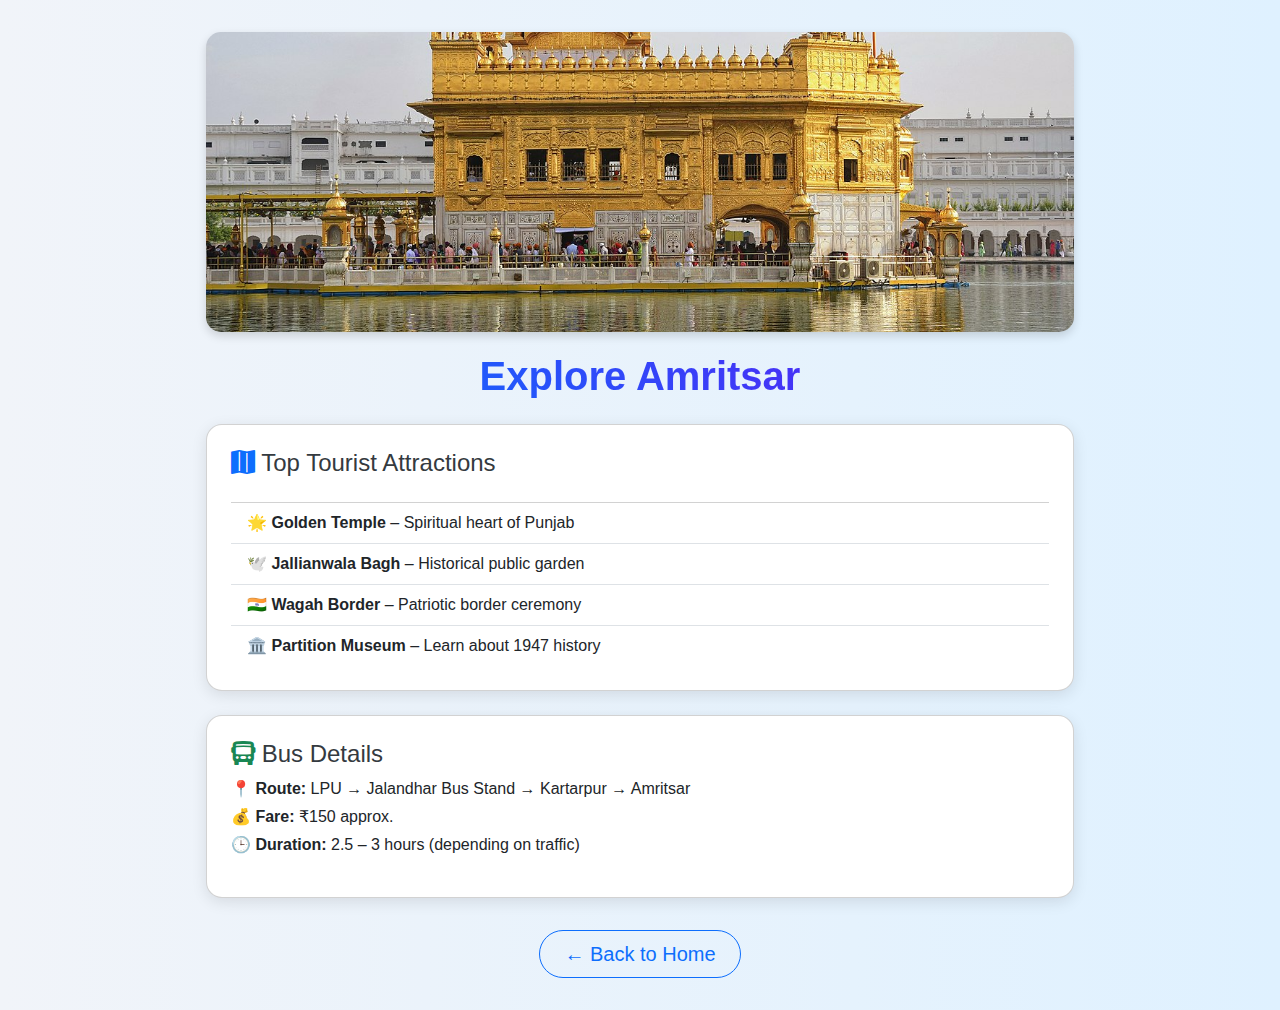
<file: BUSSBUDDY/amritsar.html>
<!DOCTYPE html>
<html lang="en">
<head>
  <meta charset="UTF-8">
  <meta name="viewport" content="width=device-width, initial-scale=1">
  <title>Explore Amritsar - BusBuddy</title>
  <link href="https://cdn.jsdelivr.net/npm/bootstrap@5.3.0/dist/css/bootstrap.min.css" rel="stylesheet">

  <style>
    body {
      background: linear-gradient(to right, #f1f4f9, #dff1ff);
      font-family: 'Segoe UI', sans-serif;
    }
    .main-container {
      max-width: 900px;
      margin: auto;
      padding: 2rem 1rem;
    }
    .header-img {
      max-height: 300px;
      width: 100%;
      object-fit: cover;
      border-radius: 15px;
      margin-bottom: 20px;
      box-shadow: 0 4px 10px rgba(0,0,0,0.15);
    }
    .title-text {
      font-size: 2.5rem;
      font-weight: 700;
      background: -webkit-linear-gradient(45deg, #007bff, #6610f2);
      -webkit-background-clip: text;
      -webkit-text-fill-color: transparent;
      text-align: center;
      margin-bottom: 1.5rem;
    }
    .card {
      border-radius: 1rem;
      box-shadow: 0 4px 15px rgba(0, 0, 0, 0.1);
      margin-bottom: 1.5rem;
    }
    .card h4 {
      color: #343a40;
    }
    .back-btn {
      margin-top: 2rem;
    }
  </style>
</head>
<body>

  <div class="main-container">

    <!-- Image at the Top -->
    <img src="goldentemple.jpg" alt="Golden Temple" class="header-img">

    <!-- Heading -->
    <h1 class="title-text">Explore Amritsar</h1>

    <!-- Tourist Spots -->
    <div class="card p-4">
      <h4><i class="bi bi-map-fill text-primary"></i> Top Tourist Attractions</h4>
      <ul class="list-group list-group-flush mt-3">
        <li class="list-group-item">🌟 <strong>Golden Temple</strong> – Spiritual heart of Punjab</li>
        <li class="list-group-item">🕊️ <strong>Jallianwala Bagh</strong> – Historical public garden</li>
        <li class="list-group-item">🇮🇳 <strong>Wagah Border</strong> – Patriotic border ceremony</li>
        <li class="list-group-item">🏛️ <strong>Partition Museum</strong> – Learn about 1947 history</li>
      </ul>
    </div>

    <!-- Fare Details -->
    <div class="card p-4">
      <h4><i class="bi bi-bus-front-fill text-success"></i> Bus Details</h4>
      <p class="mb-1"><strong>📍 Route:</strong> LPU → Jalandhar Bus Stand → Kartarpur → Amritsar</p>
      <p class="mb-1"><strong>💰 Fare:</strong> ₹150 approx.</p>
      <p><strong>🕒 Duration:</strong> 2.5 – 3 hours (depending on traffic)</p>
    </div>

    <!-- Back to Home -->
    <div class="text-center back-btn">
      <a href="index.html" class="btn btn-outline-primary btn-lg px-4 rounded-pill">← Back to Home</a>
    </div>

  </div>

  <!-- Bootstrap Icons -->
  <link href="https://cdn.jsdelivr.net/npm/bootstrap-icons@1.10.5/font/bootstrap-icons.css" rel="stylesheet">
</body>
</html>
</file>
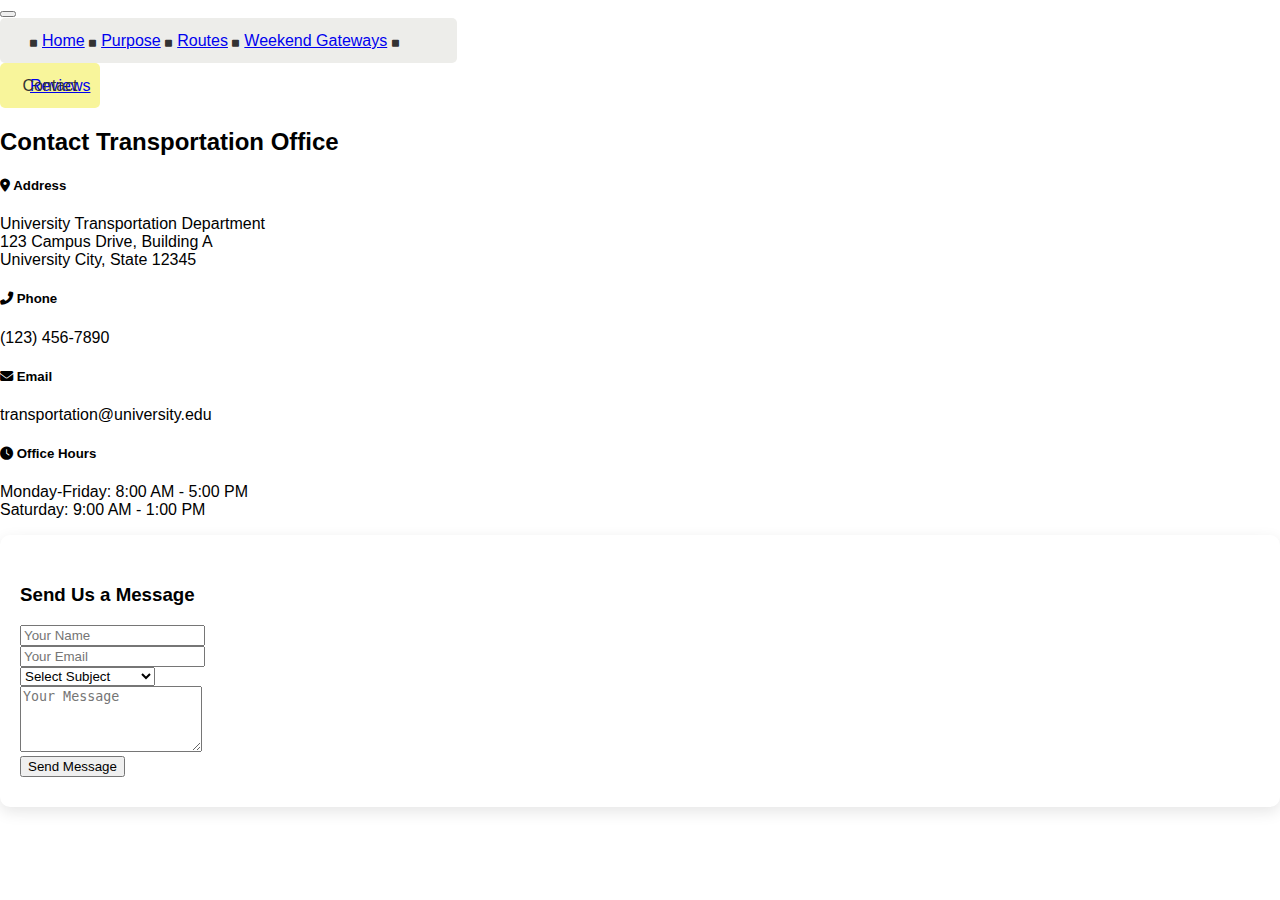
<file: BUSSBUDDY/Contact.html>
<!DOCTYPE html>
<html lang="en">
<head>
    <meta charset="UTF-8">
    <meta name="viewport" content="width=device-width, initial-scale=1.0">
    <title>Contact | BusBuddy</title>
    <link rel="stylesheet" href="Style.css">
    <link href="https://cdn.jsdelivr.net/npm/bootstrap@5.3.5/dist/css/bootstrap.min.css" rel="stylesheet"
        integrity="sha384-SgOJa3DmI69IUzQ2PVdRZhwQ+dy64/BUtbMJw1MZ8t5HZApcHrRKUc4W0kG879m7" crossorigin="anonymous">
    <link rel="stylesheet" href="https://cdnjs.cloudflare.com/ajax/libs/font-awesome/6.4.0/css/all.min.css">
</head>
<body>

    <nav class="navbar navbar-expand-lg custom-navbar fixed-top">
        <div class="container-fluid">
            <button class="navbar-toggler" type="button" data-bs-toggle="collapse" data-bs-target="#navbarContent">
                <span class="navbar-toggler-icon"></span>
            </button>

            <div class="collapse navbar-collapse" id="navbarContent">
                <div class="d-flex flex-lg-row align-items-center w-100 px-5 pt-3">
                    <div class="nav-links-container d-flex flex-lg-row">
                        <a href="Index.html" class="nav-link"><i class="fa-duotone fa-solid fa-square"></i>Home</a>
                        <a href="Purpose.html" class="nav-link"><i class="fa-duotone fa-solid fa-square"></i>Purpose</a>
                        <a href="Routes.html" class="nav-link"><i class="fa-duotone fa-solid fa-square"></i>Routes</a>
                        <a href="Getaways.html" class="nav-link"><i class="fa-duotone fa-solid fa-square"></i>Weekend Gateways</a>
                        <a href="Reviews.html" class="nav-link"><i class="fa-duotone fa-solid fa-square"></i>Reviews</a>
                    </div>
                    <div class="contact-container ms-auto">
                        <a href="#" class="contact-link">Contact</a>
                    </div>
                </div>
            </div>
        </div>
    </nav>

    <section id="contact" class="py-5 mt-4">
        <div class="container">
            <div class="row">
                <div class="col-lg-6 mb-4">
                    <h2 class="fw-bold mb-4">Contact Transportation Office</h2>
                    <div class="mb-4">
                        <h5><i class="fas fa-map-marker-alt text-primary me-2"></i> Address</h5>
                        <p>University Transportation Department<br>123 Campus Drive, Building A<br>University City, State 12345</p>
                    </div>
                    <div class="mb-4">
                        <h5><i class="fas fa-phone-alt text-primary me-2"></i> Phone</h5>
                        <p>(123) 456-7890</p>
                    </div>
                    <div class="mb-4">
                        <h5><i class="fas fa-envelope text-primary me-2"></i> Email</h5>
                        <p>transportation@university.edu</p>
                    </div>
                    <div class="mb-4">
                        <h5><i class="fas fa-clock text-primary me-2"></i> Office Hours</h5>
                        <p>Monday-Friday: 8:00 AM - 5:00 PM<br>Saturday: 9:00 AM - 1:00 PM</p>
                    </div>
                </div>
                <div class="col-lg-6">
                    <div class="feature-card">
                        <h3 class="mb-4">Send Us a Message</h3>
                        <form>
                            <div class="mb-3">
                                <input type="text" class="form-control" placeholder="Your Name">
                            </div>
                            <div class="mb-3">
                                <input type="email" class="form-control" placeholder="Your Email">
                            </div>
                            <div class="mb-3">
                                <select class="form-select">
                                    <option selected>Select Subject</option>
                                    <option>Route Information</option>
                                    <option>Schedule Question</option>
                                    <option>Complaint</option>
                                    <option>Compliment</option>
                                    <option>Other</option>
                                </select>
                            </div>
                            <div class="mb-3">
                                <textarea class="form-control" rows="4" placeholder="Your Message"></textarea>
                            </div>
                            <button type="submit" class="btn btn-primary">Send Message</button>
                        </form>
                    </div>
                </div>
            </div>
        </div>
    </section>
</body>
</html>
</file>
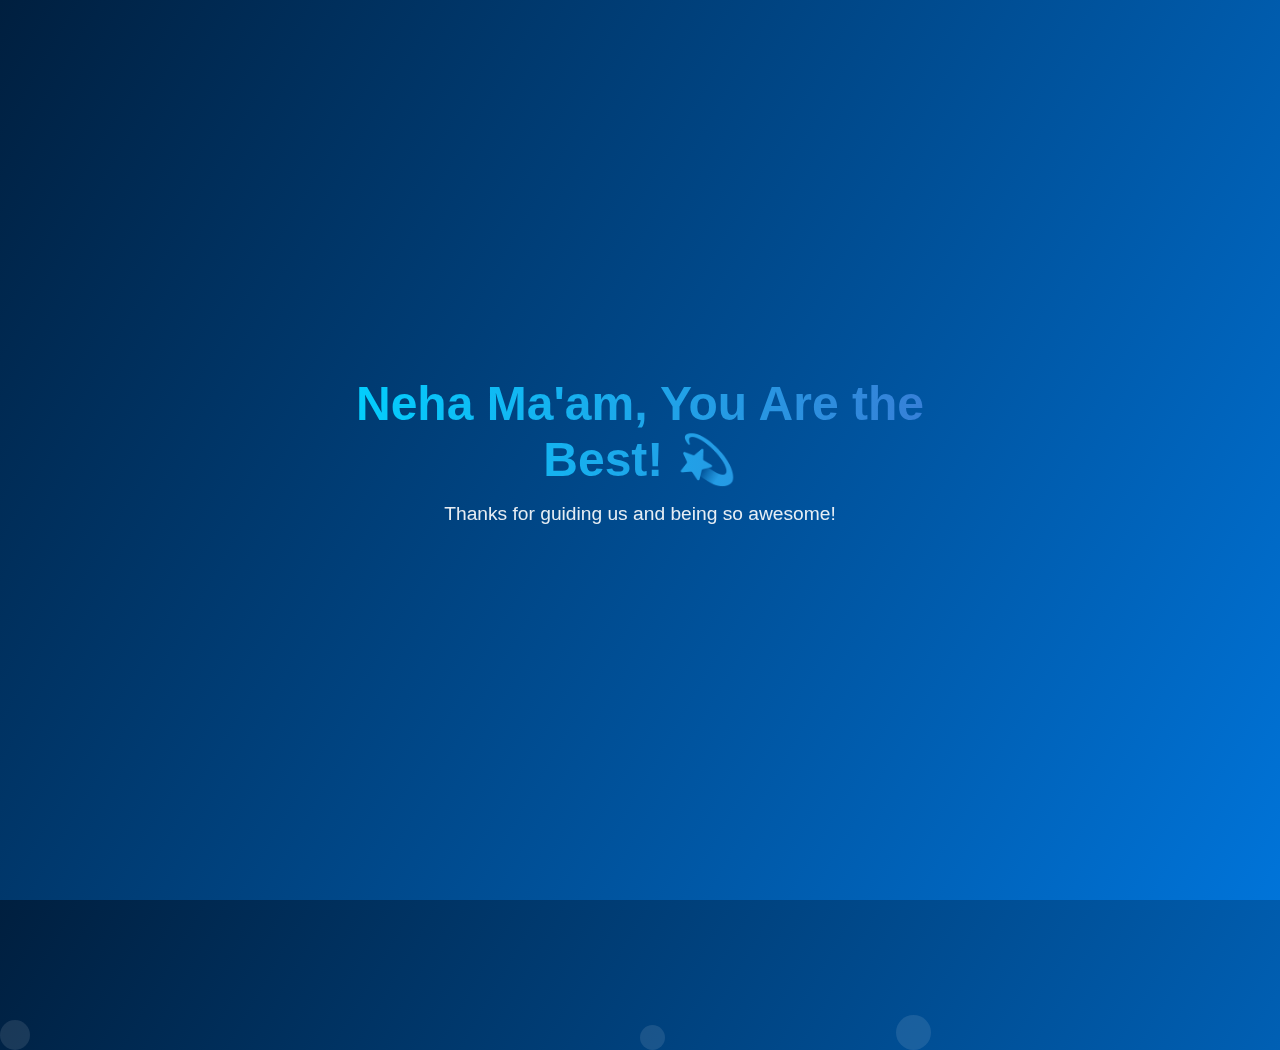
<file: BUSSBUDDY/nehamam.html>
<!DOCTYPE html>
<html lang="en">
<head>
  <meta charset="UTF-8">
  <title>You're the Best, Neha Ma'am!</title>
  <style>
    * {
      margin: 0;
      padding: 0;
      box-sizing: border-box;
    }

    body {
      height: 100vh;
      background: linear-gradient(120deg, #001F3F, #0074D9);
      font-family: 'Segoe UI', Tahoma, Geneva, Verdana, sans-serif;
      color: white;
      overflow: hidden;
      position: relative;
    }

    .center-message {
      position: absolute;
      top: 50%;
      left: 50%;
      transform: translate(-50%, -50%);
      text-align: center;
      animation: fadeIn 2s ease-in-out;
    }

    .center-message h1 {
      font-size: 3em;
      background: linear-gradient(90deg, #00d2ff, #3a7bd5);
      -webkit-background-clip: text;
      -webkit-text-fill-color: transparent;
      animation: wave 2s infinite ease-in-out;
    }

    .center-message p {
      font-size: 1.2em;
      margin-top: 15px;
      opacity: 0.9;
    }

    @keyframes fadeIn {
      from { opacity: 0; transform: translate(-50%, -60%); }
      to { opacity: 1; transform: translate(-50%, -50%); }
    }

    @keyframes wave {
      0%, 100% { transform: scale(1); }
      50% { transform: scale(1.05); }
    }

    /* Glowing Bubbles */
    .bubble {
      position: absolute;
      bottom: -150px;
      width: 30px;
      height: 30px;
      background: rgba(255, 255, 255, 0.1);
      border-radius: 50%;
      animation: floatUp 10s infinite ease-in;
    }

    .bubble:nth-child(1) {
      left: 20%;
      animation-duration: 8s;
      width: 40px; height: 40px;
    }

    .bubble:nth-child(2) {
      left: 50%;
      animation-delay: 2s;
      width: 25px; height: 25px;
    }

    .bubble:nth-child(3) {
      left: 70%;
      animation-delay: 4s;
      width: 35px; height: 35px;
    }

    @keyframes floatUp {
      0% { bottom: -150px; opacity: 0; transform: translateX(0); }
      50% { opacity: 0.5; transform: translateX(30px); }
      100% { bottom: 100%; opacity: 0; transform: translateX(-30px); }
    }
  </style>
</head>
<body>

  <div class="center-message">
    <h1>Neha Ma'am, You Are the Best! 💫</h1>
    <p>Thanks for guiding us and being so awesome!</p>
  </div>

  <div class="bubble"></div>
  <div class="bubble"></div>
  <div class="bubble"></div>

</body>
</html>
</file>
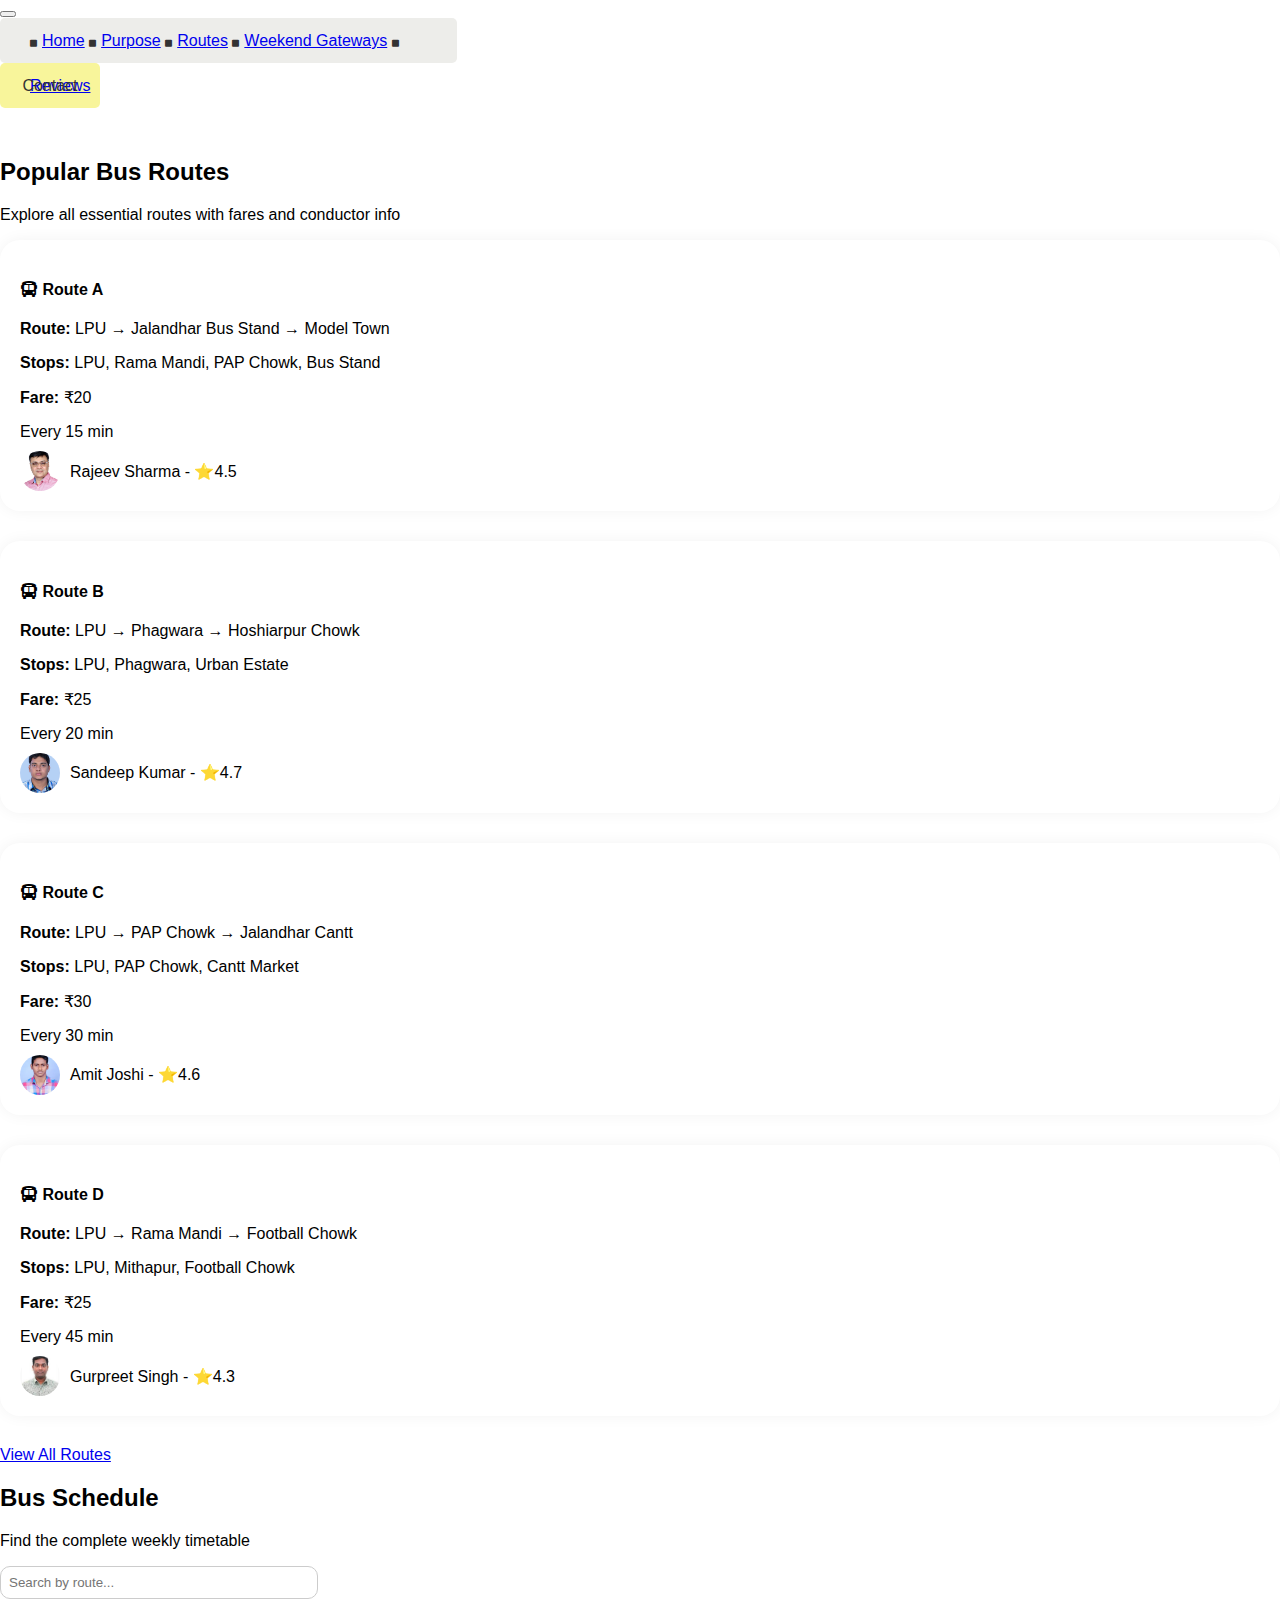
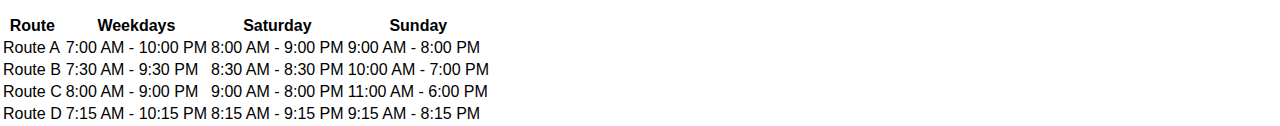
<file: BUSSBUDDY/Routes.html>
<!DOCTYPE html>
<html lang="en">
<head>
    <meta charset="UTF-8">
    <meta name="viewport" content="width=device-width, initial-scale=1.0">
    <title>Routes | BusBuddy</title>
    <link rel="stylesheet" href="Style.css">
    <link href="https://cdn.jsdelivr.net/npm/bootstrap@5.3.5/dist/css/bootstrap.min.css" rel="stylesheet"
        integrity="sha384-SgOJa3DmI69IUzQ2PVdRZhwQ+dy64/BUtbMJw1MZ8t5HZApcHrRKUc4W0kG879m7" crossorigin="anonymous">
    <link rel="stylesheet" href="https://cdnjs.cloudflare.com/ajax/libs/font-awesome/6.4.0/css/all.min.css">
    <style>
        #routes {
            margin-top: 50px !important;
        }
        .feature-card {
            background-color: #fff;
            border-radius: 20px;
            padding: 20px;
            box-shadow: 0 0 15px rgba(0, 0, 0, 0.05);
            transition: transform 0.3s;
        }
        .feature-card:hover {
            transform: translateY(-5px);
        }
        .conductor-card {
            display: flex;
            align-items: center;
            margin-top: 10px;
        }
        .conductor-card img {
            width: 40px;
            height: 40px;
            border-radius: 50%;
            margin-right: 10px;
            object-fit: cover;
        }
        .schedule-table input {
            margin-bottom: 15px;
            padding: 8px;
            width: 100%;
            max-width: 300px;
            border-radius: 10px;
            border: 1px solid #ccc;
        }
    </style>
    </head>
    <body>
        <nav class="navbar navbar-expand-lg custom-navbar fixed-top">
            <div class="container-fluid">
                <button class="navbar-toggler" type="button" data-bs-toggle="collapse" data-bs-target="#navbarContent">
                    <span class="navbar-toggler-icon"></span>
                </button>
    
                <div class="collapse navbar-collapse" id="navbarContent">
                    <div class="d-flex flex-lg-row align-items-center w-100 px-5 pt-3" id="nav">
                        <div class="nav-links-container d-flex flex-lg-row">
                            <a href="Index.html" class="nav-link" ><i class="fa-duotone fa-solid fa-square"></i>Home</a>
                            <a href="#Purpose" class="nav-link"><i class="fa-duotone fa-solid fa-square"></i>Purpose</a>
                            <a href="#" class="nav-link" active><i
                                    class="fa-duotone fa-solid fa-square"></i>Routes</a>
                            <a href="Getaways.html" class="nav-link"><i
                                    class="fa-duotone fa-solid fa-square"></i>Weekend Gateways</a>
                            <a href="Reviews.html" class="nav-link"><i
                                    class="fa-duotone fa-solid fa-square"></i>Reviews</a>
                        </div>
                        <div class="contact-container ms-auto">
                            <a href="Contact.html" class="contact-link">Contact</a>
                        </div>
                    </div>
                </div>
            </div>
        </nav>
    
        <section id="routes" class="py-5 bg-light">
            <div class="container">
                <div class="text-center mb-5">
                    <h2 class="fw-bold">Popular Bus Routes</h2>
                    <p class="lead text-muted">Explore all essential routes with fares and conductor info</p>
                </div>
                <div class="row">
                    <!-- Route A -->
                    <div class="col-md-6 col-lg-3 mb-4">
                        <div class="feature-card">
                            <h4><i class="fas fa-bus text-primary me-2"></i> Route A</h4>
                            <p><strong>Route:</strong> LPU → Jalandhar Bus Stand → Model Town</p>
                            <p><strong>Stops:</strong> LPU, Rama Mandi, PAP Chowk, Bus Stand</p>
                            <p><strong>Fare:</strong> ₹20</p>
                            <div class="badge bg-primary mb-2">Every 15 min</div>
                            <div class="conductor-card">
                                <img src="conducter1.jpg" alt="Conductor A">
                                <span>Rajeev Sharma - ⭐4.5</span>
                            </div>
                        </div>
                    </div>
                    <!-- Route B -->
                    <div class="col-md-6 col-lg-3 mb-4">
                        <div class="feature-card">
                            <h4><i class="fas fa-bus text-primary me-2"></i> Route B</h4>
                            <p><strong>Route:</strong> LPU → Phagwara → Hoshiarpur Chowk</p>
                            <p><strong>Stops:</strong> LPU, Phagwara, Urban Estate</p>
                            <p><strong>Fare:</strong> ₹25</p>
                            <div class="badge bg-primary mb-2">Every 20 min</div>
                            <div class="conductor-card">
                                <img src="conducter2.webp" alt="Conductor B">
                                <span>Sandeep Kumar - ⭐4.7</span>
                            </div>
                        </div>
                    </div>
                    <!-- Route C -->
                    <div class="col-md-6 col-lg-3 mb-4">
                        <div class="feature-card">
                            <h4><i class="fas fa-bus text-primary me-2"></i> Route C</h4>
                            <p><strong>Route:</strong> LPU → PAP Chowk → Jalandhar Cantt</p>
                            <p><strong>Stops:</strong> LPU, PAP Chowk, Cantt Market</p>
                            <p><strong>Fare:</strong> ₹30</p>
                            <div class="badge bg-primary mb-2">Every 30 min</div>
                            <div class="conductor-card">
                                <img src="conducter3.jpg" alt="Conductor C">
                                <span>Amit Joshi - ⭐4.6</span>
                            </div>
                        </div>
                    </div>
                    <!-- Route D -->
                    <div class="col-md-6 col-lg-3 mb-4">
                        <div class="feature-card">
                            <h4><i class="fas fa-bus text-primary me-2"></i> Route D</h4>
                            <p><strong>Route:</strong> LPU → Rama Mandi → Football Chowk</p>
                            <p><strong>Stops:</strong> LPU, Mithapur, Football Chowk</p>
                            <p><strong>Fare:</strong> ₹25</p>
                            <div class="badge bg-primary mb-2">Every 45 min</div>
                            <div class="conductor-card">
                                <img src="conducter4.jpeg" alt="Conductor D">
                                <span>Gurpreet Singh - ⭐4.3</span>
                            </div>
                        </div>
                    </div>
                </div>
                <div class="text-center mt-3">
                    <a href="#" class="btn btn-primary">View All Routes</a>
                </div>
            </div>
        </section>
    
        <section id="schedule" class="py-5">
            <div class="container">
                <div class="text-center mb-5">
                    <h2 class="fw-bold">Bus Schedule</h2>
                    <p class="lead text-muted">Find the complete weekly timetable</p>
                </div>
                <div class="schedule-table">
                    <input type="text" id="routeSearch" placeholder="Search by route...">
                    <div class="table-responsive">
                        <table class="table table-hover" id="scheduleTable">
                            <thead class="table-primary">
                                <tr>
                                    <th>Route</th>
                                    <th>Weekdays</th>
                                    <th>Saturday</th>
                                    <th>Sunday</th>
                                </tr>
                            </thead>
                            <tbody>
                                <tr>
                                    <td>Route A</td>
                                    <td>7:00 AM - 10:00 PM</td>
                                    <td>8:00 AM - 9:00 PM</td>
                                    <td>9:00 AM - 8:00 PM</td>
                                </tr>
                                <tr>
                                    <td>Route B</td>
                                    <td>7:30 AM - 9:30 PM</td>
                                    <td>8:30 AM - 8:30 PM</td>
                                    <td>10:00 AM - 7:00 PM</td>
                                </tr>
                                <tr>
                                    <td>Route C</td>
                                    <td>8:00 AM - 9:00 PM</td>
                                    <td>9:00 AM - 8:00 PM</td>
                                    <td>11:00 AM - 6:00 PM</td>
                                </tr>
                                <tr>
                                    <td>Route D</td>
                                    <td>7:15 AM - 10:15 PM</td>
                                    <td>8:15 AM - 9:15 PM</td>
                                    <td>9:15 AM - 8:15 PM</td>
                                </tr>
                            </tbody>
                        </table>
                    </div>
                </div>
            </div>
        </section>
    
        <script>
            // Search filter for schedule table
            document.getElementById("routeSearch").addEventListener("keyup", function () {
                var input = this.value.toUpperCase();
                var rows = document.querySelector("#scheduleTable tbody").rows;
    
                for (var i = 0; i < rows.length; i++) {
                    var route = rows[i].cells[0].textContent.toUpperCase();
                    rows[i].style.display = route.indexOf(input) > -1 ? "" : "none";
                }
            });
        </script>
    </body>
    </html>
</file>
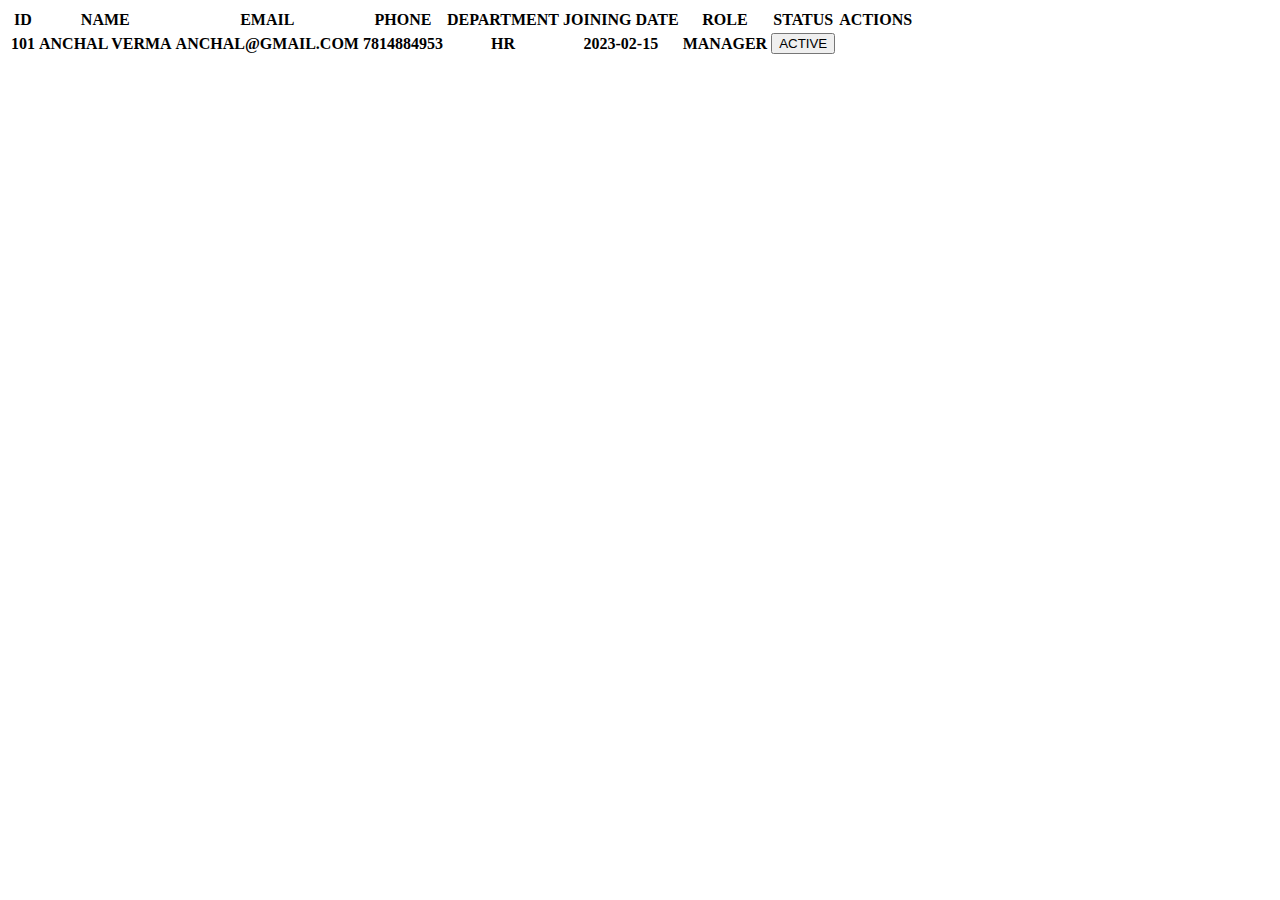
<file: BUSSBUDDY/table.html>
<!DOCTYPE html>
<html lang="en">
<head>
    <meta charset="UTF-8">
    <meta name="viewport" content="width=device-width, initial-scale=1.0">
    <title>TABLE</title>
    <link href="https://cdn.jsdelivr.net/npm/bootstrap@5.3.5/dist/css/bootstrap.min.css" rel="stylesheet"
    integrity="sha384-SgOJa3DmI69IUzQ2PVdRZhwQ+dy64/BUtbMJw1MZ8t5HZApcHrRKUc4W0kG879m7" crossorigin="anonymous">
    <link rel="stylesheet" href="https://cdnjs.cloudflare.com/ajax/libs/font-awesome/6.7.2/css/all.min.css" integrity="sha512-Evv84Mr4kqVGRNSgIGL/F/aIDqQb7xQ2vcrdIwxfjThSH8CSR7PBEakCr51Ck+w+/U6swU2Im1vVX0SVk9ABhg==" crossorigin="anonymous" referrerpolicy="no-referrer" />

</head>
<body>
    <class class="coaintainer">
    <table class="table table-dark">
        <thead>
            <tr>
                <th scope="row">ID</th>
                <th scope="row">NAME</th>
                <th scope="row">EMAIL</th>
                <th scope="row">PHONE</th>
                <th scope="row">DEPARTMENT</th>
                <th scope="row">JOINING DATE</th>
                <th scope="row">ROLE</th>
                <th scope="row">STATUS</th>
                <th scope="row">ACTIONS</th>
            </tr>
        </thead>
        <tbody>
            <tr>
                <th scope="row">101</th>
                <th scope="row">ANCHAL VERMA</th>
                <th scope="row">ANCHAL@GMAIL.COM</th>
                <th scope="row">7814884953</th>
                <th scope="row">HR</th>
                <th scope="row">2023-02-15</th>
                <th scope="row">MANAGER</th>
                <th scope="row"><button type="button" class=" btn btn-success fs-5">ACTIVE</button></th>
                
                <th scope="row">

                </th>
            </tr>
        </tbody>
    </table>
</class>
    
</body>
</html>
</file>
<file: BUSSBUDDY/Style.css>
body {
    margin: 0;
    font-family:'Franklin Gothic Medium', 'Arial Narrow', Arial, sans-serif;
}

.custom-navbar {
    display: flex;
    color: #333;
}

.nav-links-container {
    background-color: #ededea;  
    gap: 20px;
    width: 92%;
    height: 45px;
    line-height: 45px;
    padding-left: 30px;
    border-radius: 5px;
}

#nav{
    gap:20px                                                                                                                                                                                                                  ;
}

.nav-links {
    display: flex;
    align-items: center;
    color: #333;
    padding: 8px 15px;
    text-decoration: none;
    transition: color 0.3s ease;
}

.nav-link:hover .fa-square {
    color: #f54b2b;
}

.fa-square {
    font-size: 8px;
    margin-right: 5px;
    color: #333;
    transition: color 0.3s ease;
}

.contact-container {
    background-color: #f8f59b;
    display: flex;
    justify-content: center;
    border-radius: 5px;
    width: 100px;
    height: 45px;
    line-height: 45px;
}

.contact-container:hover {
    background-color: #fcf534;
    cursor: pointer;
}

.contact-link {
    color: #333;
    text-decoration: none;
}

.hero-section {
    height: 100vh;
    padding: 80px 60px 0 60px;
}

.hero {
    color: #333;
    position: relative;
    height: 98%;
    overflow: hidden;
    border-radius: 5px;
}

.hero-video {
    position: absolute;
    top: 0;
    left: 0;
    width: 100%;
    height: 100%;
    object-fit: cover;
    z-index: 0;
}

.hero-content {
    position: relative;
    z-index: 1;
    padding: 3rem;
    color: rgb(3, 1, 1);
}

.hero-title {
    font-size: 40px;
    font-weight: 400;
    color: white;
    text-shadow: 1px 1px 5px rgba(0, 0, 0, 0.7);
        padding: 10px 20px;
    width: 100%;
}

.cta {
    padding: 10px 30px;
}

.cta-btn {
    text-decoration: none;
    color: #fff;
    font-size: 1.05rem;
    position: absolute;
    bottom: 30px;
    right: 100px;
}

.purpose-container {
    display: flex;
    justify-content: space-around;
    align-items: center;
    width: auto;
    height: 700px;
}

.purpose-txt {
    display: flex;
    flex-direction: column;
    justify-content: space-between;
    width: 50%;
    height: 60%;
    padding: 20px;
    overflow: hidden;
}

.purpose-txt h2 {
    font-size: 30px;
    line-height: 40px;
}

.purpose-txt h2 span {
    font-weight: normal;
    font-size: 25px;
    line-height: 60px;
}

.pupose-txt p {
    font-size: 20px;
    line-height: 30px;
}

.purpose-btn {
    background-color: #DCF0F6;
    width: 150px;
    border-radius: 5px;
    height: 40px;
    border: none;
}

.purpose-btn:hover {
    background-color: #97c7ff;
    cursor: pointer;
}

.purpose-img {
    background-image: url(https://images.unsplash.com/photo-1504150558240-0b4fd8946624?q=80&w=1528&auto=format&fit=crop&ixlib=rb-4.0.3&ixid=M3wxMjA3fDB8MHxwaG90by1wYWdlfHx8fGVufDB8fHx8fA%3D%3D );
    background-size: cover;
    border-radius: 8px;
    width: 40%;
    height: 60%;
    overflow: hidden;
}

.feature-card {
    border-radius: 10px;
    padding: 30px 20px;
    margin-bottom: 30px;
    transition: transform 0.3s;
    background-color: white;
    box-shadow: 0 5px 15px rgba(0, 0, 0, 0.1);
}

.feature-card:hover {
    transform: translateY(-10px);
}

.feature-icon {
    font-size: 2.5rem;
    color: #3498db;
    margin-bottom: 20px;
}

footer {
    background-color: #2c3e50;
    color: white;
    padding: 50px 0 20px;
}

.social-icon {
    color: white;
    font-size: 1.5rem;
    margin: 0 10px;
}

@media (max-width: 768px) {
    .hero {
        padding: 60px 0;
    }

    .navbar-brand {
        font-size: 1.2rem;
    }
}

@media (max-width: 768px) {
    
    .hero-section {
        height: auto !important;
        padding: 40px 20px 0 !important;
        margin: 0 !important;
    }
    .hero {
        height: auto !important;
        padding: 20px !important;
        margin: 0 !important;
        background-position: center;
        background-size: cover;
    }
    
    .hero-title {
        font-size: 24px;
        margin: 0 0 10px 0;
        padding: 5px 10px;
    }
    .cta-btn {
        position: static !important;
        display: block;
        margin: 20px auto 0 !important;
        text-align: center;
        font-size: 0.9rem;
    }

    .purpose-container {
        flex-direction: column;
        align-items: center;
        height: auto !important;
        padding: 20px !important;
        margin: 0 !important;
    }
    .purpose-img {
        width: 90%;
        height: auto;
        min-height: 250px;
        background-position: center;
        background-size: cover;
        margin-bottom: 20px;
    }
    .purpose-txt {
        width: 90%;
        text-align: center;
    }
    .purpose-txt h2 {
        font-size: 22px;
        margin: 0 0 10px 0;
        line-height: 30px;
    }
    .purpose-txt h2 span {
        font-size: 18px;
        line-height: 28px;
    }
    .purpose-txt p {
        font-size: 16px;
        margin: 0;
        line-height: 24px;
    }
}
</file>
